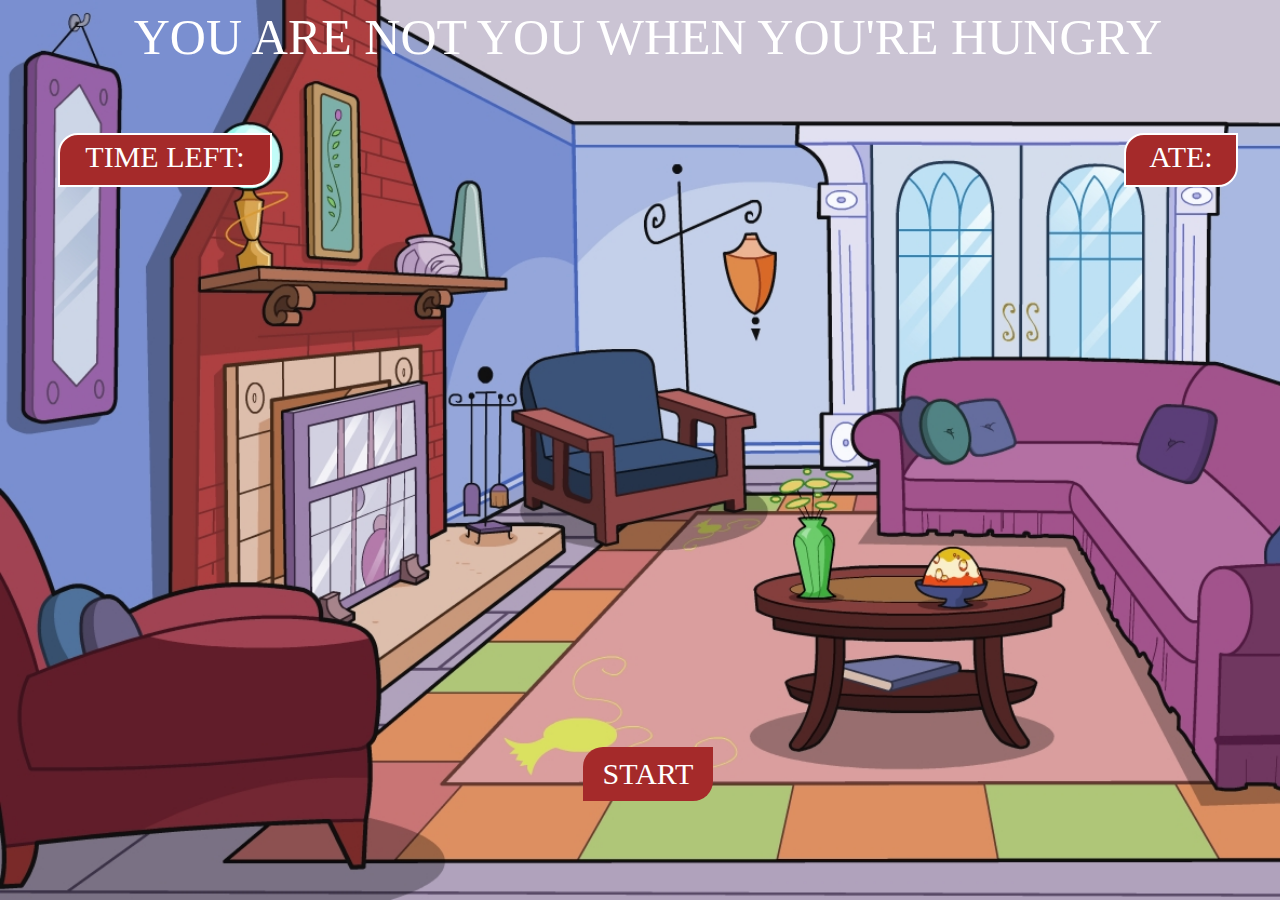
<file: index.html>
<!DOCTYPE html>
<html>
<head>

  <script src="jquery.js"></script>
  <script type="text/javascript" src="snicker.js"></script>
  <link rel="stylesheet" type="text/css" href="snicker.css">
  <title>snicker</title>
</head>
<body>
  <header id='header'>YOU ARE NOT YOU WHEN YOU'RE HUNGRY</header>
  <div id='container'>
    <div id='timer'>TIME LEFT: </div>
    <div id='counter'>ATE: </div>
  </div>
  <div id='candyJar'></div>
  <footer>
    <div> <button id='start'>START</button>
    </div>
  </footer>

</body>
</html>
</file>
<file: snicker.css>
body{
  width: 100%;
  height: 100%;
  font-family: 'snickers';
  color: white;
  background-image: url('images/house_cartoon_livingroom.jpg');
  background-size: cover;
  background-attachment: fixed;
}

header{
  color: white;
  font-size: 50px;
  height: 75px;
  text-align: center;
  margin: auto;
}

footer{
  text-align: center;
  margin: auto;
}

#timer{
  display: inline-block;
  width: 200px;
  height: 40px;
  padding: 5px;
  border-radius: 20px 0px 20px 0px;
  border: 2px solid white;
  background-color: brown;
  font-size: 30px;
  margin: 50px;
  text-align: center;
}

#counter{
  display: inline-block;
  width: 100px;
  height: 40px;
  padding: 5px;
  border-radius: 20px 0px 20px 0px;
  border: 2px solid white;
  background-color: brown;
  font-size: 30px;
  text-align: center;
  margin: 50px;
  float: right;
}

#start{
  background-color: brown;
  font-family: 'snickers';
  color: white;
  font-size: 30px;
  text-align: center;
  border-style: none;
  border-radius: 20px 0px 20px 0px;
  padding: 10px 20px;
  margin: 10px 20px;
}

#win{
  color: white;
  font-size: 300px;
}

#candyJar{
  position: relative;
  width: 900px;
  height: 500px;
}

.snicker{
  position: absolute;
  margin: 10px;
  width: 168px;
  height: 46px;
  background-image: url(images/snicker.png);
}

.snicker.gone{
  width: 148px;
  height: 119px;
  background-image: url(images/mouth.png);
}

.blink{ animation: blink .75s linear infinite }

@keyframes blink {
  0% { opacity: 1; }
  50% { opacity: 1; }
  51% { opacity: 0; }
  100% { opacity: 0; }
</file>
